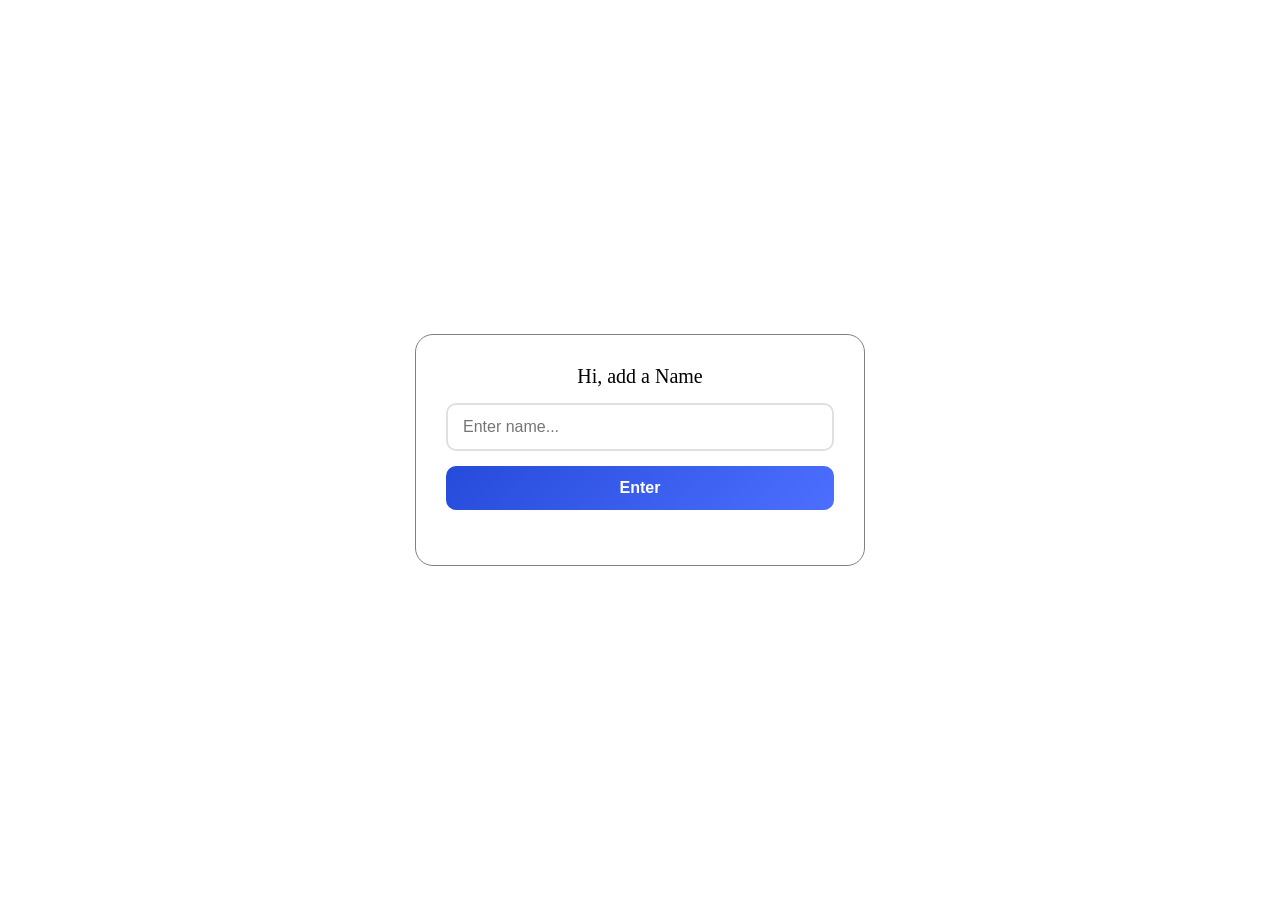
<file: js - TraversyMedia/practiceProject/index.html>
<!DOCTYPE html>
<html lang="en">
<head>
    <meta charset="UTF-8">
    <meta name="viewport" content="width=device-width, initial-scale=1.0">
    <title>Practice</title>

    <style>
        * {
            margin: 0;
            padding: 0;
            box-sizing: border-box;
        }

        body {
            min-height: 100vh;
            display: flex;
            justify-content: center;
            align-items: center;
        }

        form {
            width: 90%;
            max-width: 450px;
            padding: 30px;
            background: #ffffff;
            border-radius: 18px;
            border: 1px solid gray;

            display: flex;
            flex-direction: column;
            align-items: center;
            gap: 15px;
        }

       
        input {
            width: 100%;
            padding: 13px 15px;
            border: 2px solid #e0e0e0;
            border-radius: 10px;
            outline: none;
            font-size: 16px;
            transition: 0.3s;
        }

        input:focus {
            border-color: #4c6fff;
            box-shadow: 0 0 0 3px rgba(76, 111, 255, 0.15);
        }

        button {
            width: 100%;
            padding: 13px;
            border: none;
            border-radius: 10px;
            background: linear-gradient(135deg, #264ad9, #4c6fff);
            color: white;
            font-size: 16px;
            font-weight: 700;
            cursor: pointer;
          
        }

        #items {
            width: 100%;
            margin-top: 10px;
            display: flex;
            flex-direction: column;
            gap: 10px;
        }

        .item  {
            width: 100%;
            padding: 12px 15px;
            background: #f5f7ff;
            border-left: 4px solid #4c6fff;
            border-radius: 8px;
            color: #333;
        }
        #top{
            font: bold;
            font-size: 20px;

        }
        .error{
            background-color: red;
            color: white;
            font: bold;
            font-size: 20px;
        }
    </style>
</head>

<body>

    <form id="form">
        <div id="top">Hi, add a Name</div>
        <input id="input" type="text" placeholder="Enter name...">
        <button type="submit">Enter</button>

        <div id="items"></div>
    </form>
<script src="script.js"></script>
</body>
</html>
</file>
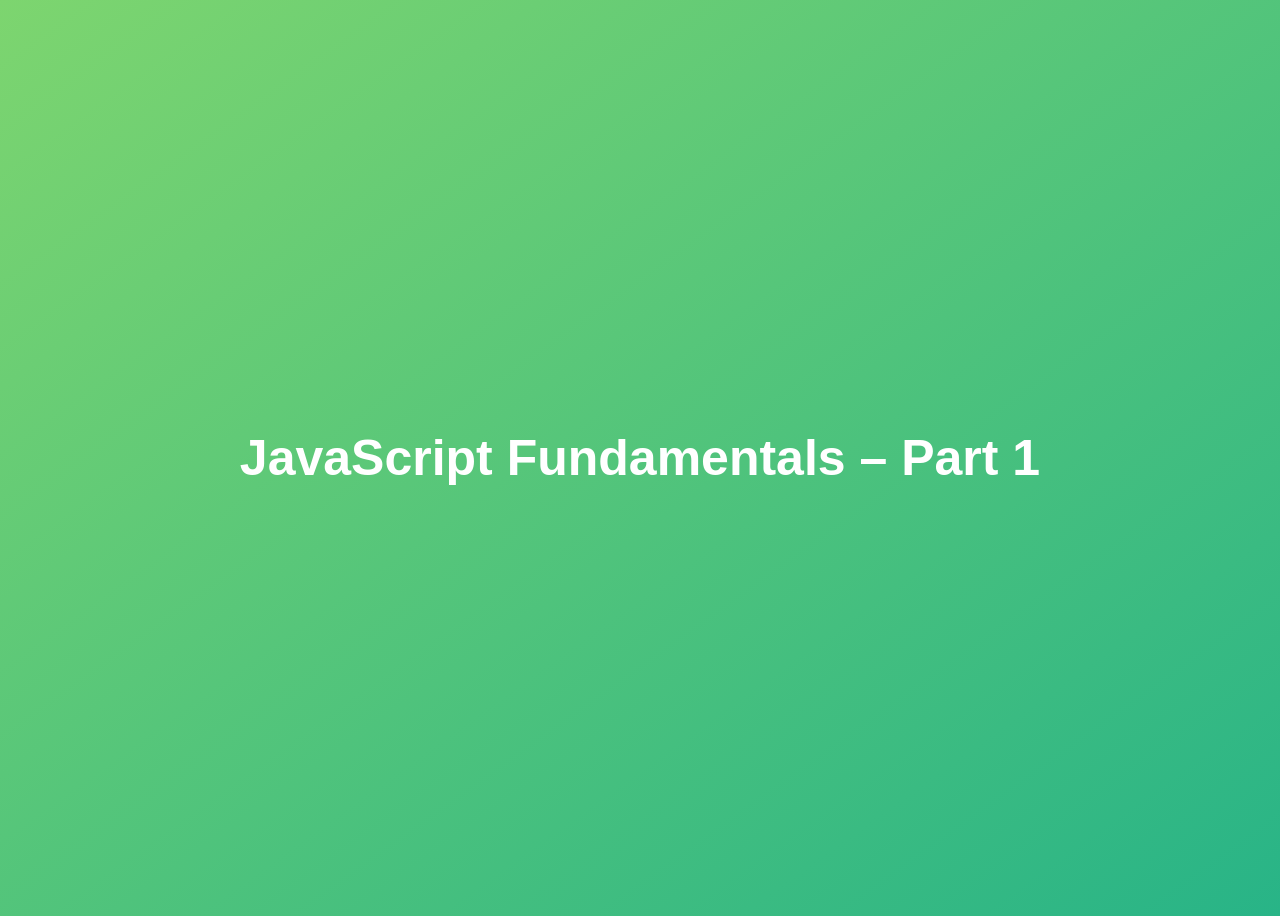
<file: Udemy - JS course/01-Fundamentals-Part-01/index.html>
<!doctype html>
<html lang="en">
  <head>
    <meta charset="UTF-8" />
    <meta name="viewport" content="width=device-width, initial-scale=1.0" />
    <meta http-equiv="X-UA-Compatible" content="ie=edge" />
    <title>JavaScript Fundamentals – Part 1</title>
    <style>
      body {
        height: 100vh;
        display: flex;
        align-items: center;
        background: linear-gradient(to top left, #28b487, #7dd56f);
      }
      h1 {
        font-family: sans-serif;
        font-size: 50px;
        line-height: 1.3;
        width: 100%;
        padding: 30px;
        text-align: center;
        color: white;
      }
    </style>
  </head>
  <body>
    <h1>JavaScript Fundamentals – Part 1</h1>
    <script src="script.js">
      // this is a inline script
      // let js = "Amazing";
      // if (js === "Amazing") alert("Javascript is amazing");
      // console.log('this will be logged onto the console tab of the browser')
    </script>
  </body>
</html>
</file>
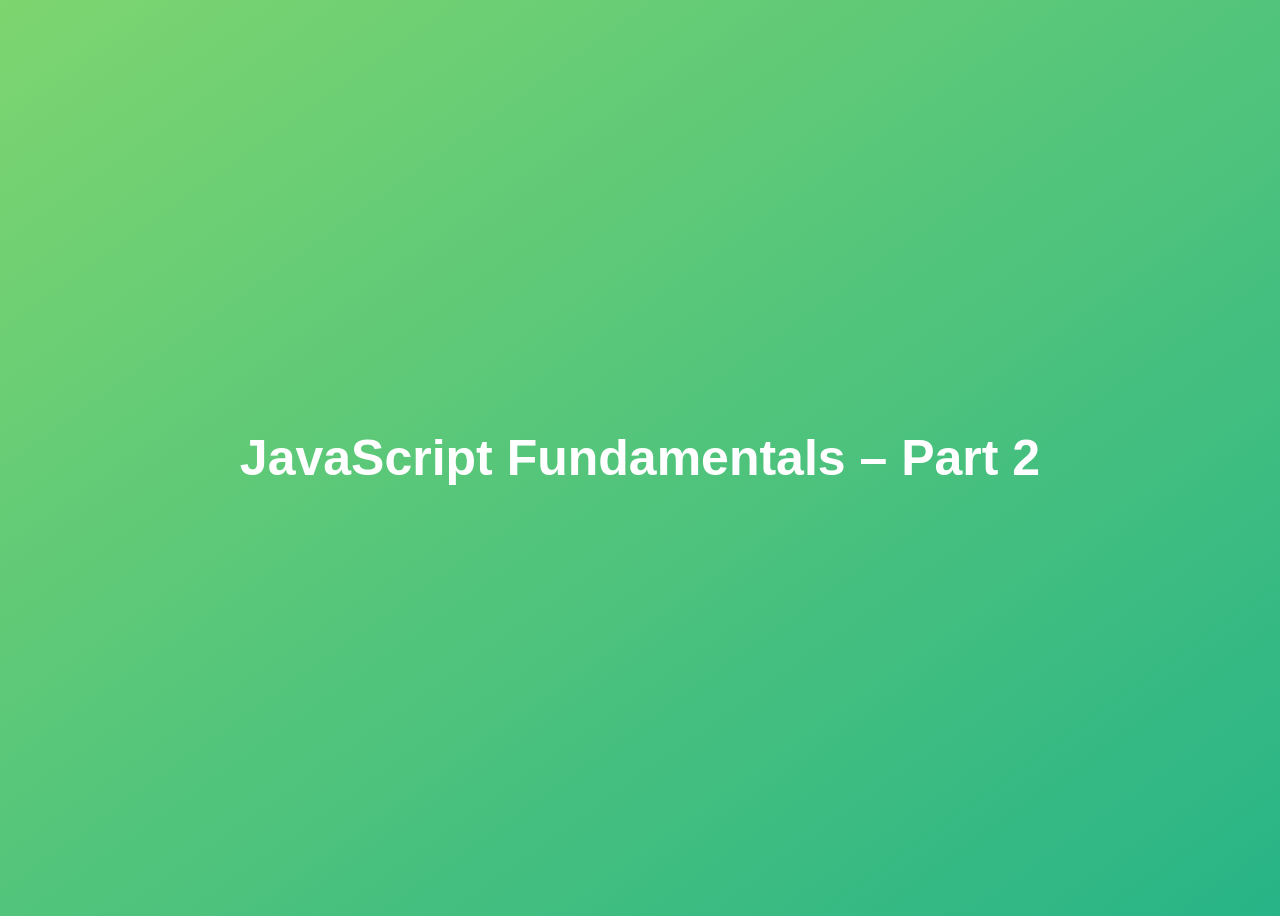
<file: Udemy - JS course/02-Fundamentals-Part-02/index.html>
<!DOCTYPE html>
<html lang="en">
  <head>
    <meta charset="UTF-8" />
    <meta name="viewport" content="width=device-width, initial-scale=1.0" />
    <meta http-equiv="X-UA-Compatible" content="ie=edge" />
    <title>JavaScript Fundamentals – Part 2</title>
    <style>
      body {
        height: 100vh;
        display: flex;
        align-items: center;
        background: linear-gradient(to top left, #28b487, #7dd56f);
      }
      h1 {
        font-family: sans-serif;
        font-size: 50px;
        line-height: 1.3;
        width: 100%;
        padding: 30px;
        text-align: center;
        color: white;
      }
    </style>
  </head>
  <body>
    <h1>JavaScript Fundamentals – Part 2</h1>
    <script src="script.js"></script>
  </body>
</html>
</file>
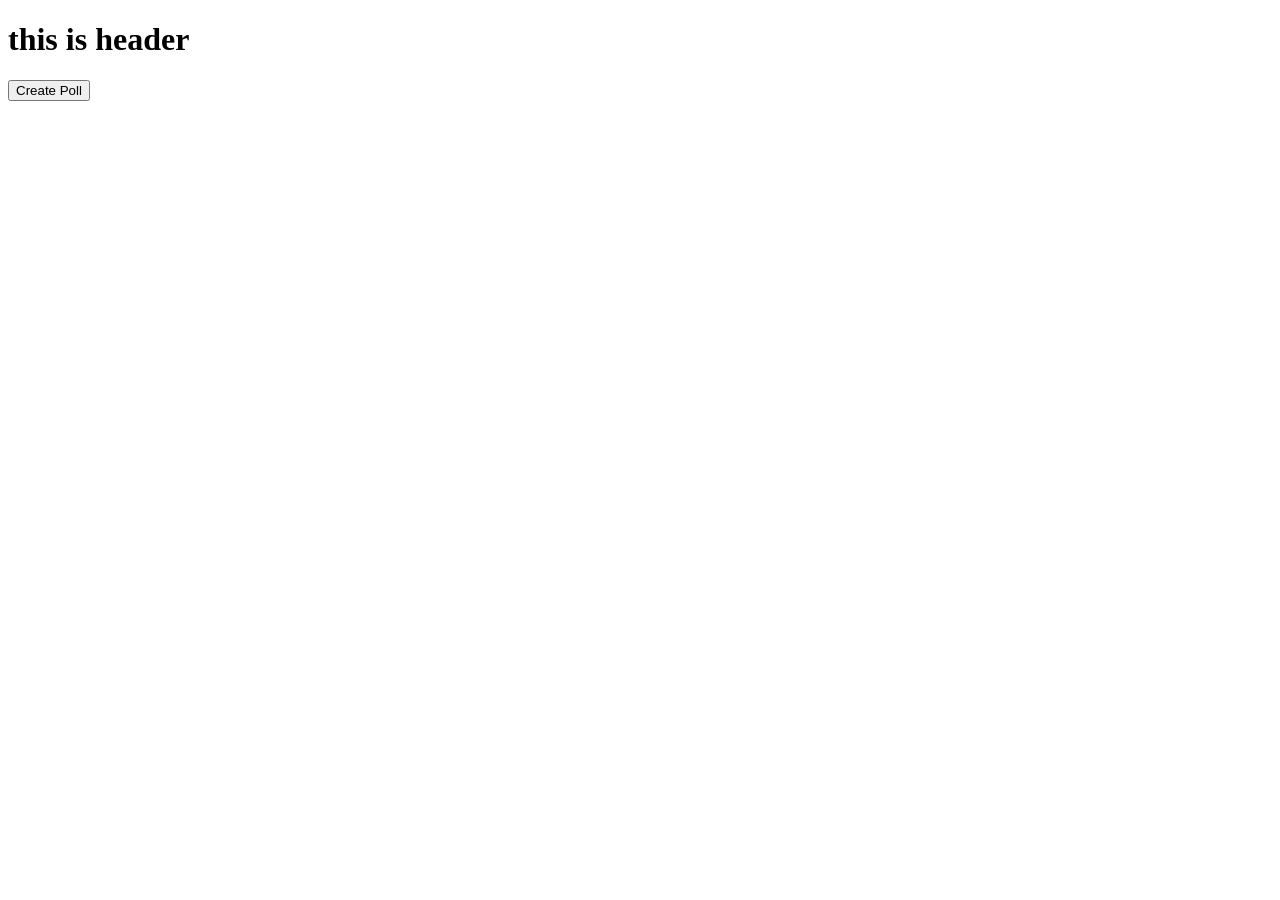
<file: Udemy - JS course/10- more about functions/index.html>
<!doctype html>
<html lang="en">
  <head>
    <meta charset="UTF-8" />
    <meta name="viewport" content="width=device-width, initial-scale=1.0" />
    <title>Document</title>
  </head>
  <body>
<h1>this is header</h1>
    <button class="poll">Create Poll</button>
    <script src="script.js"></script>
  </body>
</html>
</file>
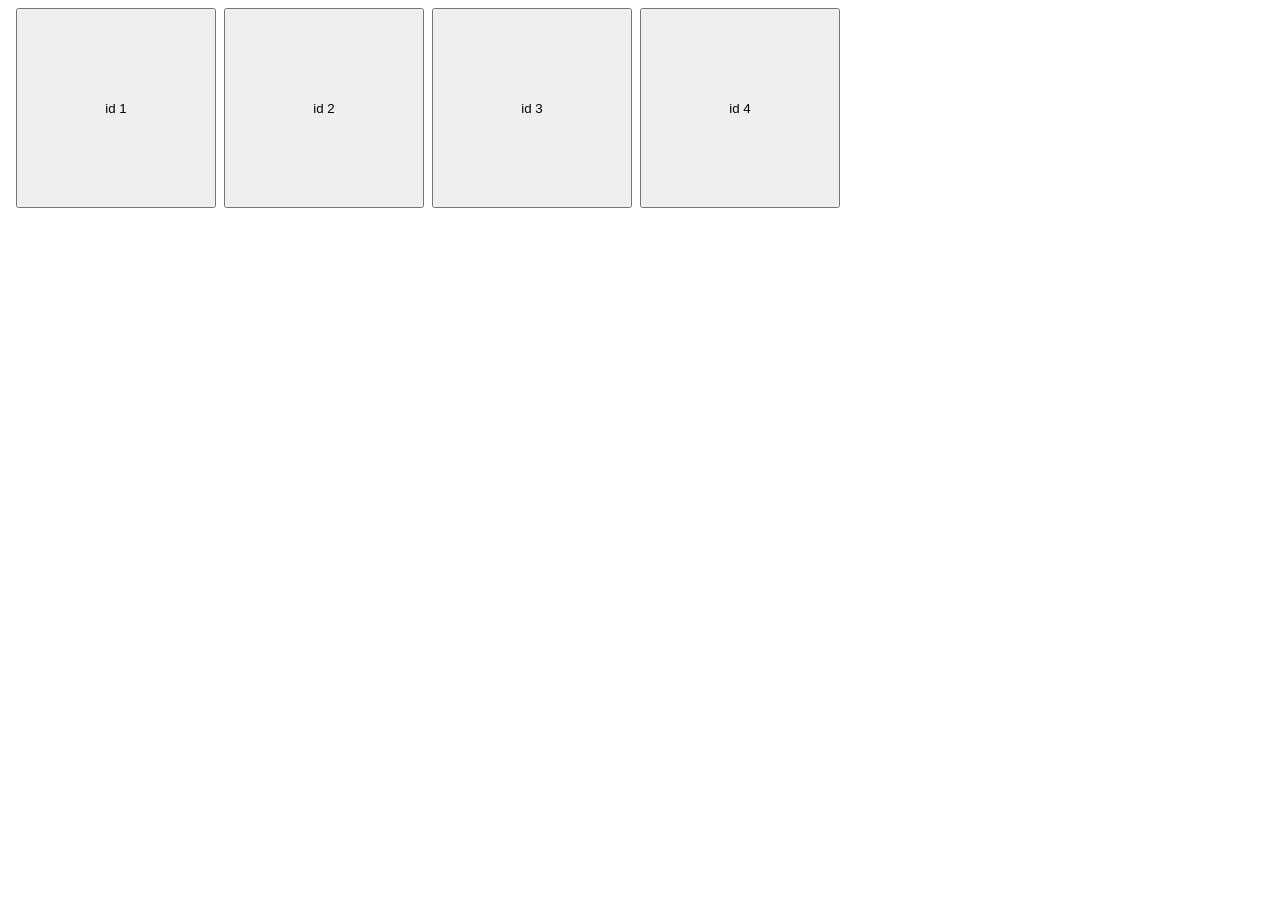
<file: Udemy - JS course/13 - DOM/index.html>
<!doctype html>
<html lang="en">
  <head>
    <meta charset="UTF-8" />
    <meta name="viewport" content="width=device-width, initial-scale=1.0" />
    <title>Document</title>
    <style>
      #body {
        width: 840px;
        display: flex;
        height: 240px;
        justify-content: space-evenly;
      }
      button {
        height: 200px;
        width: 200px;
      }
    </style>
  </head>
  <body>
    <div id="body">
      <button>id 1</button>
      <button>id 2</button>
      <button>id 3</button>
      <button>id 4</button>
    </div>
    <script src="script.js"></script>
  </body>
</html>
</file>
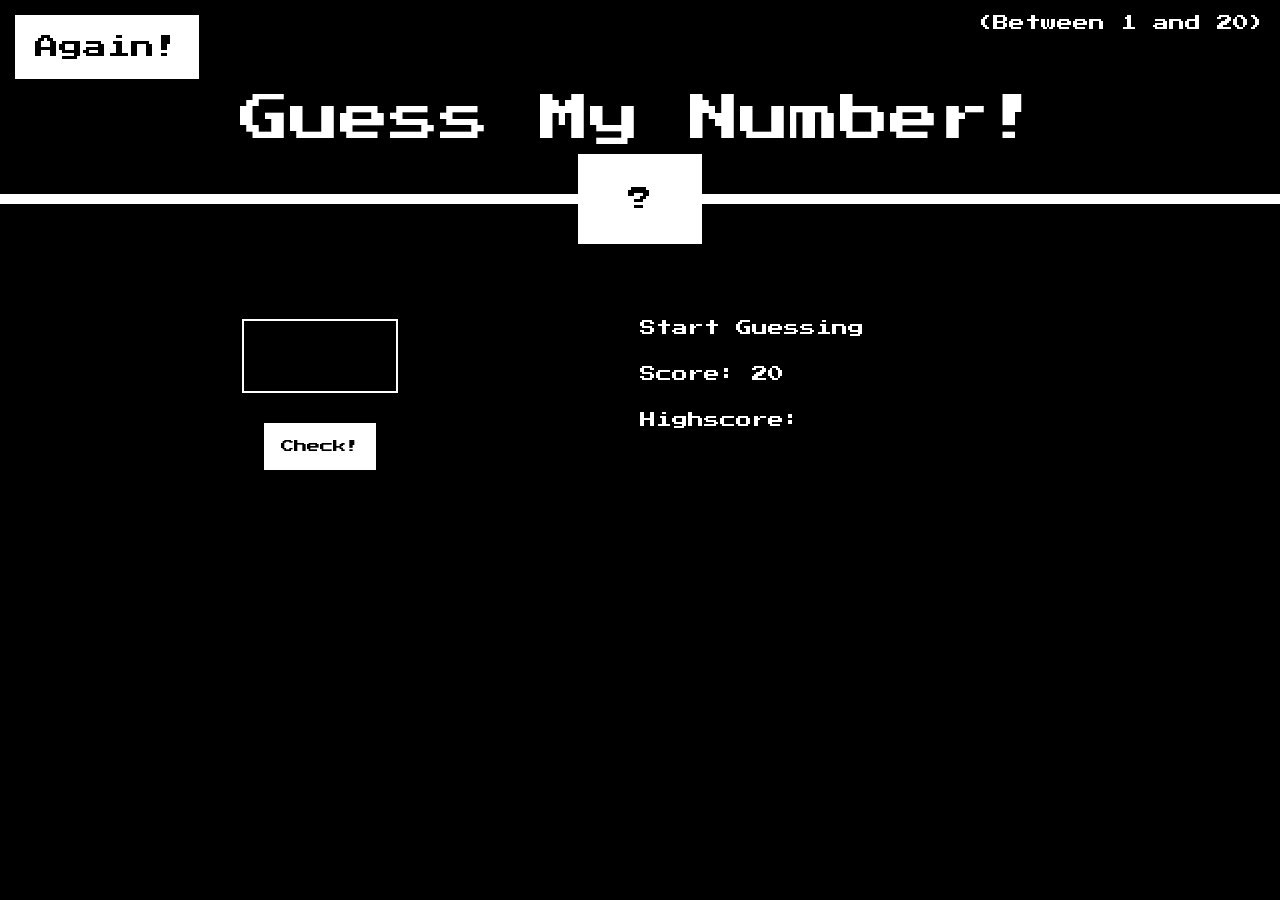
<file: Udemy - JS course/07- javascript in browser/Project - Guess my Number/index.html>
<!doctype html>
<html lang="en">
  <head>
    <meta charset="UTF-8" />
    <meta name="viewport" content="width=device-width, initial-scale=1.0" />
    <title>Guess the number</title>
    <link rel="stylesheet" href="style.css" />
  </head>
  <body>
    <header>
      <button id="reset">Again!</button>
      <span>(Between 1 and 20)</span>
    </header>
    <div>
      <p id="mainHeading">Guess My Number!</p>
      <div id="actualNumberContainer">
        <p id="whiteLine"></p>
        <div id="actualNumberDisplay">? </div>
      </div>

      <div id="controls">
        <div class="halfControls">
          <input id="input" type="number" min="1" max="20" />
          <button id="check">Check!</button>
        </div>

        <div class="halfControls">
          <p id="guessCheckRes">Start Guessing</p>
          <p>Score: <span id="score"></span></p>
          <p>Highscore: <span id="highscore"></span></p>
        </div>
      </div>
    </div>
    <script src="script.js"></script>
  </body>
</html>
</file>
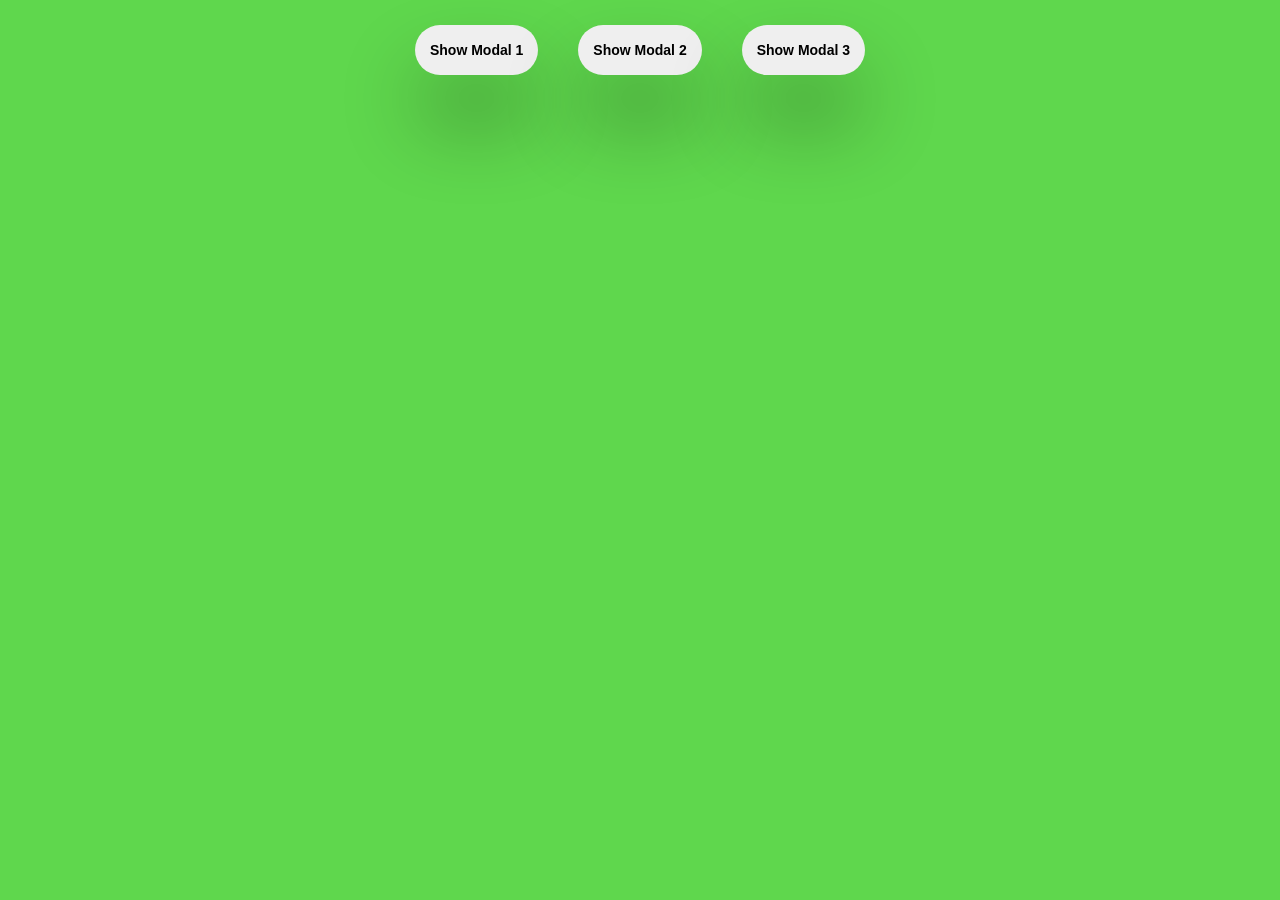
<file: Udemy - JS course/07- javascript in browser/Project - Modal Window/index.html>
<!DOCTYPE html>
<html lang="en">
<head>
    <meta charset="UTF-8">
    <meta name="viewport" content="width=device-width, initial-scale=1.0">
    <title>Modal Window</title>
    <link rel="stylesheet" href="style.css">
</head>
<body>
    <div class="showButtonsContainer">
        <button class="ShowBtn">Show Modal 1</button>
        <button class="ShowBtn">Show Modal 2</button>
        <button class="ShowBtn">Show Modal 3</button>
    </div>
    <div class="modal hidden">
        <div class="close">&times;</div>
        <div class="content">
            <p>Heading</p>
            <p>Lorem ipsum dolor, sit amet consectetur adipisicing elit. Tenetur, nam cum enim molestias, facilis nihil iusto maiores ut repellat ad cupiditate. Ea nemo nobis quis ratione expedita autem, excepturi ullam.
            Ipsa, dolore, ducimus autem quod tempore architecto beatae, praesentium nulla earum obcaecati iste quo dolor ipsum enim error officia magnam accusantium doloremque modi ipsam aliquid porro iure sit omnis! Eius?
            Suscipit nam voluptate assumenda ipsum odit omnis qui, nesciunt rerum perspiciatis, soluta temporibus harum repellendus natus at voluptatum iure quae quibusdam quidem? Numquam velit dolor ducimus sit aliquid at quia!
            Assumenda dolor, minus optio reiciendis animi fugiat quo cum suscipit aut vitae sint exercitationem, enim sed sunt ea labore officia omnis explicabo. Labore eos quis, illum ipsa animi qui quos?</p>
        </div>

    </div>
    <div class="overlay hidden"></div>
    <script src="script.js"></script>
</body>
</html>
</file>
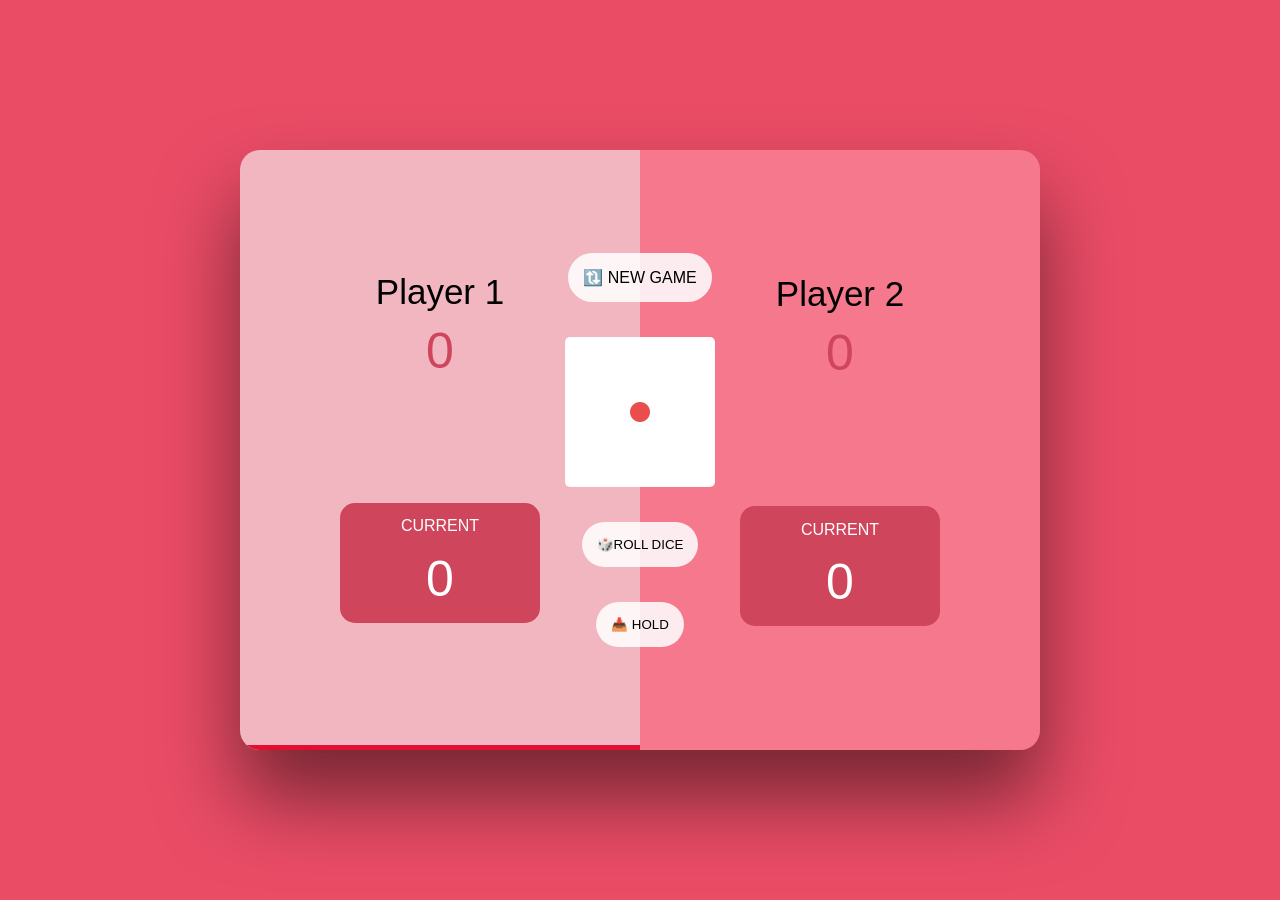
<file: Udemy - JS course/07- javascript in browser/Project - Pig Game/index.html>
<!doctype html>
<html lang="en">
  <head>
    <meta charset="UTF-8" />
    <meta name="viewport" content="width=device-width, initial-scale=1.0" />
    <title>Pig Game</title>
    <link rel="stylesheet" href="style.css" />
  </head>
  <body>
    <div id="gameContiainer">
      <div id="controls">
        <div id="newGame">🔃 NEW GAME</div>
        <div id="dice"><img src="assets/dice-1.png" alt="" /></div>
        <button id="rollDiceBtn">🎲ROLL DICE</button>
        <button id="hold">📥 HOLD</button>
      </div>
      <div id="player1" class="player active">
        <div class="playerIntro">
          <p>Player 1</p>
          <div id="player1Score" class="score">0</div>
        </div>
        <div class="currentScoreDisplayContiner">
          <div class="current">CURRENT</div>
          <div id="player1Roll" class="score">0</div>
        </div>
      </div>

      <div id="player2" class="player">
        <div class="playerIntro">
          <p>Player 2</p>
          <div id="player2Score" class="score">0</div>
        </div>
        <div class="currentScoreDisplayContiner">
          <div class="current">CURRENT</div>
          <div id="player2Roll" class="score">0</div>
        </div>
      </div>
    </div>
    <script src="script.js"></script>
  </body>
</html>
</file>
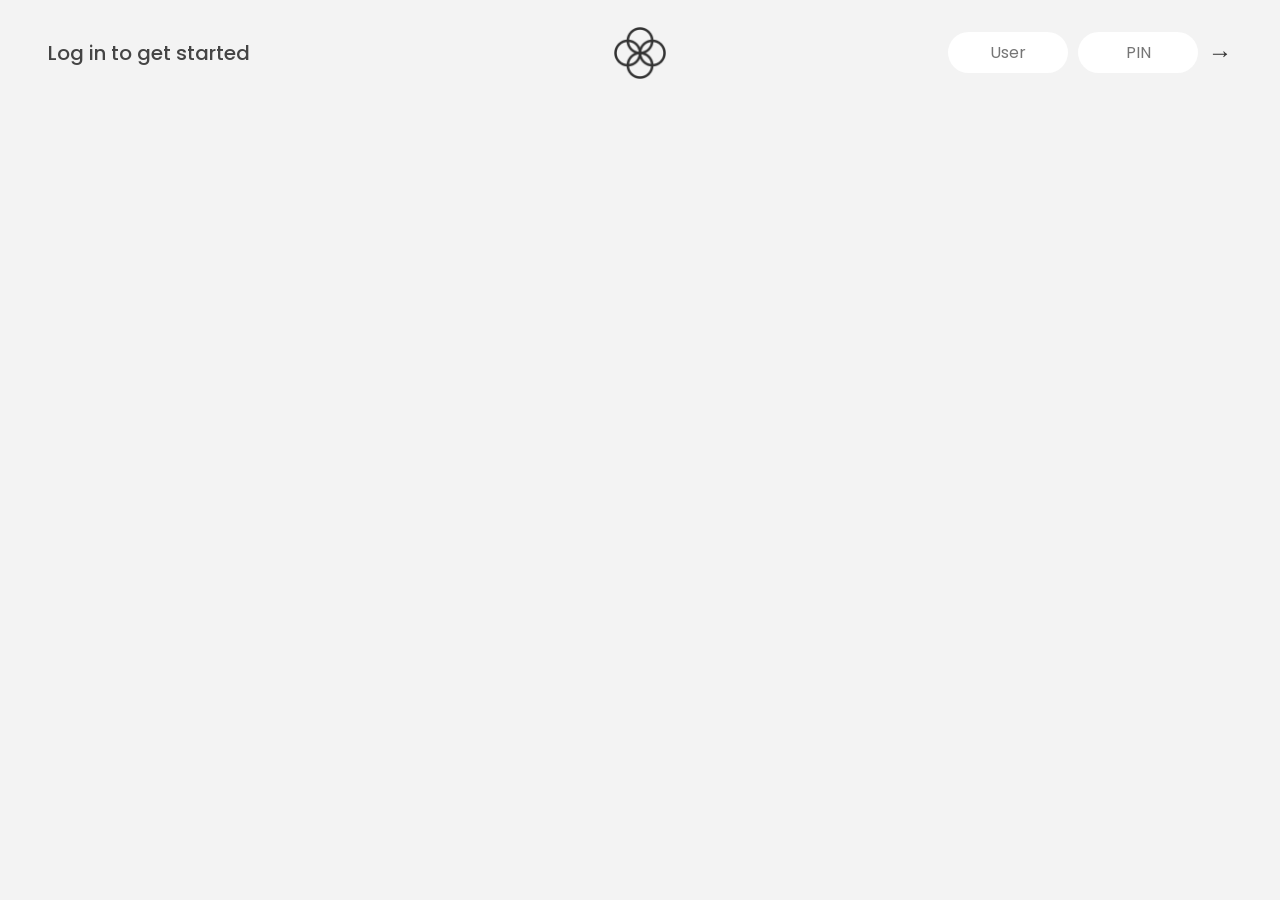
<file: Udemy - JS course/11- arrays/Project - Bankist App/index.html>
<!doctype html>
<html lang="en">
  <head>
    <meta charset="UTF-8" />
    <meta name="viewport" content="width=device-width, initial-scale=1.0" />
    <title>Bankist</title>
    <link rel="stylesheet" href="style.css" />
    <link rel="shortcut icon" type="image/png" href="assets/icon.png" />
  </head>
  <body>
    <header>
      <div id="welcome">Log in to get started</div>
      <img src="assets/logo.png" alt="app logo" class="logo" />
      <div class="signIn">
        <input type="text" placeholder="User" id="user" />
        <input type="password" placeholder="PIN" id="PIN" />
        <button id="signin_btn">&rarr;</button>
      </div>
    </header>

    <main id="content_container" class="hidden">
      <div class="currentBalContainer">
        <div class="currentBalAndDate">
          <p class="balance-label">Current balance</p>
          <p class="balance-date">
            As of <span id="asOfDateLabel" class="date"></span>
          </p>
        </div>
        <div id="userBalance">€</div>
      </div>

      <div id="transactionsContainer">
        <div id="transactions">
          <div class="movements__row inTransRec">
            <div class="movements__type movements__type--deposit">
              7 deposit
            </div>
            <div class="movements__date">08/03/2020</div>
            <div class="movements__value">79,97 €</div>
          </div>

          <!-- OUTGOING TRANSACTION (Withdrawal) -->
          <div class="movements__row outTransRec">
            <div class="movements__type movements__type--withdrawal">
              6 withdrawal
            </div>
            <div class="movements__date">23/12/2019</div>
            <div class="movements__value">-133,90 €</div>
          </div>
        </div>

        <div class="transactionDetails">
          <p class="summary">
            IN <span id="inTrans" class="summary-val in">27 035,20 €</span> OUT
            <span id="outTrans" class="summary-val out">1082,61 €</span>
            INTEREST
            <span id="intrest" class="summary-val interest">323,46 €</span>
            <button class="btn-sort">&downarrow; SORT</button>
          </p>
        </div>
      </div>

      <div class="transControlsContainer">
        <div class="operation transmoney">
          <h2>Transfer money</h2>
          <form class="form">
            <div class="input-group">
              <input type="text" id="transToInput" />
              <label>Transfer to</label>
            </div>
            <div class="input-group">
              <input type="number" id="transToAmount" />
              <label>Amount</label>
            </div>
            <button id="transToBtn" class="form-btn">&rarr;</button>
          </form>
        </div>

        <div class="operation requestAmount">
          <h2>Request loan</h2>
          <form class="form">
            <div class="input-group">
              <input type="number" id="reqLoan" />
              <label>Amount</label>
            </div>
            <button id="reqLoanBtn" class="form-btn">&rarr;</button>
          </form>
        </div>

        <div class="operation closeAccountCont">
          <h2>Close account</h2>
          <form class="form">
            <div class="input-group">
              <input type="text" id="closeUserInput" />
              <label>Confirm user</label>
            </div>
            <div class="input-group">
              <input type="password" id="closePinInput" />
              <label>Confirm PIN</label>
            </div>
            <button id="closeUserBtn" class="form-btn">&rarr;</button>
          </form>
        </div>
        <p class="logout-timer">
          You will be logged out in <span id="timer"></span>
        </p>
      </div>
    </main>

    <script src="script.js"></script>
  </body>
</html>
</file>
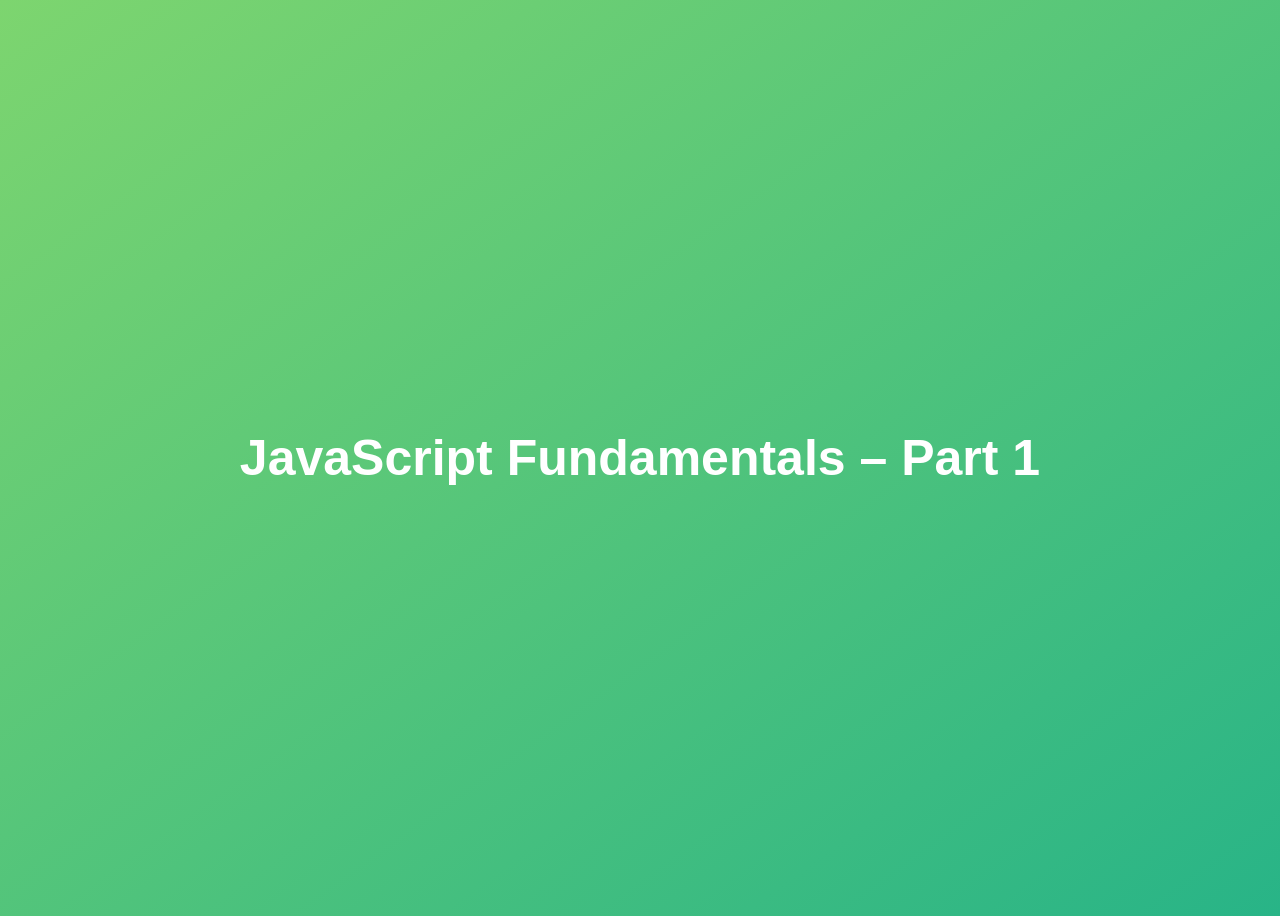
<file: Udemy - JS course/complete-javascript-course-master/01-Fundamentals-Part-1/final/index.html>
<!DOCTYPE html>
<html lang="en">
  <head>
    <meta charset="UTF-8" />
    <meta name="viewport" content="width=device-width, initial-scale=1.0" />
    <meta http-equiv="X-UA-Compatible" content="ie=edge" />
    <title>JavaScript Fundamentals – Part 1</title>
    <style>
      body {
        height: 100vh;
        display: flex;
        align-items: center;
        background: linear-gradient(to top left, #28b487, #7dd56f);
      }
      h1 {
        font-family: sans-serif;
        font-size: 50px;
        line-height: 1.3;
        width: 100%;
        padding: 30px;
        text-align: center;
        color: white;
      }
    </style>
  </head>
  <body>
    <h1>JavaScript Fundamentals – Part 1</h1>

    <script src="script.js"></script>
  </body>
</html>
</file>
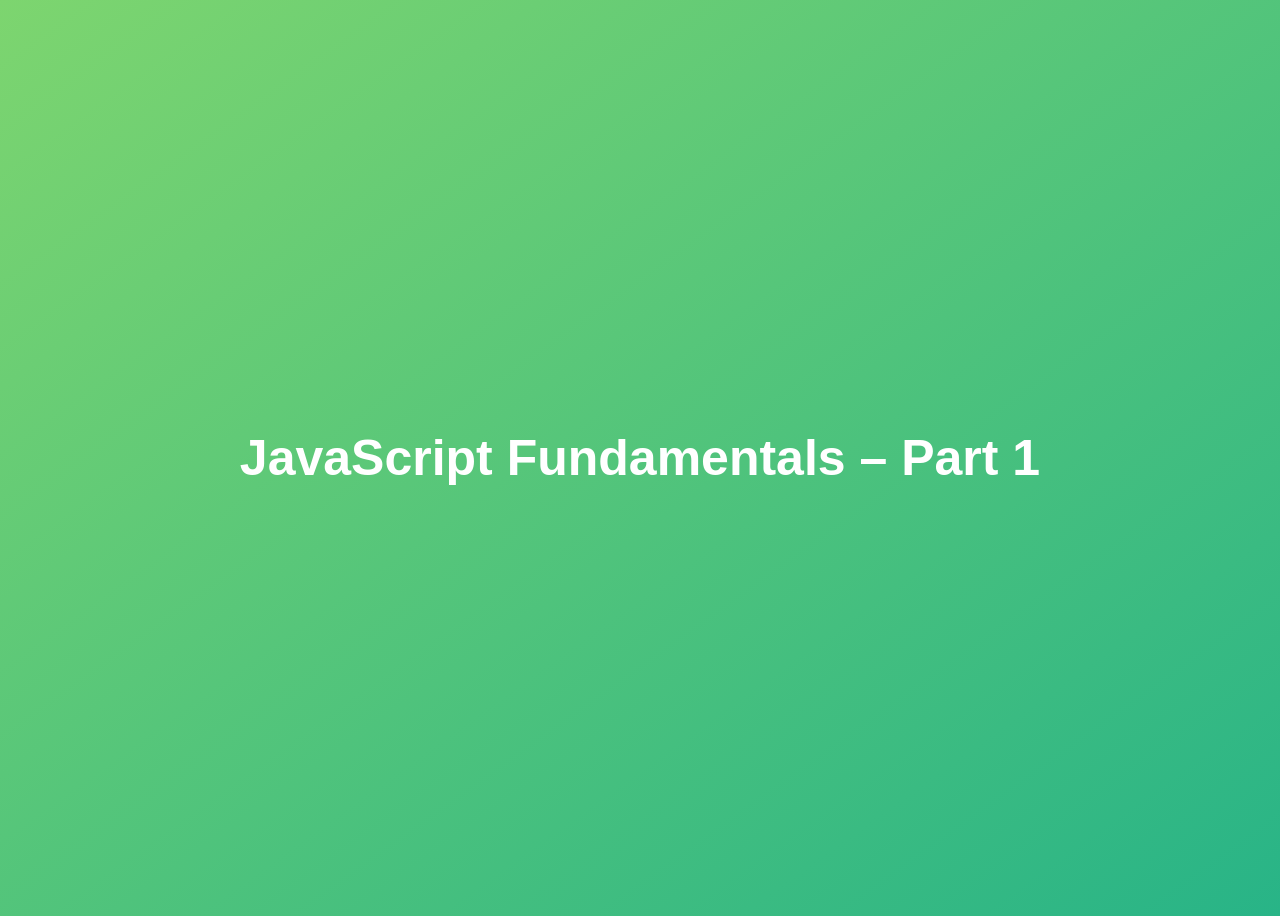
<file: Udemy - JS course/complete-javascript-course-master/01-Fundamentals-Part-1/starter/index.html>
<!DOCTYPE html>
<html lang="en">
  <head>
    <meta charset="UTF-8" />
    <meta name="viewport" content="width=device-width, initial-scale=1.0" />
    <meta http-equiv="X-UA-Compatible" content="ie=edge" />
    <title>JavaScript Fundamentals – Part 1</title>
    <style>
      body {
        height: 100vh;
        display: flex;
        align-items: center;
        background: linear-gradient(to top left, #28b487, #7dd56f);
      }
      h1 {
        font-family: sans-serif;
        font-size: 50px;
        line-height: 1.3;
        width: 100%;
        padding: 30px;
        text-align: center;
        color: white;
      }
    </style>
  </head>
  <body>
    <h1>JavaScript Fundamentals – Part 1</h1>
  </body>
</html>
</file>
<file: Udemy - JS course/07- javascript in browser/Project - Guess my Number/style.css>
@import url("https://fonts.googleapis.com/css?family=Press+Start+2P&display=swap");
* {
  padding: 0;
  margin: 0;
  box-sizing: border-box;
  overflow: hidden;
  color: white;
}

body {
  font-family: "Press Start 2P", cursive;
  height: 100vh;
  width: 100vw;
  background-color: black;
}

header {
  display: flex;
  justify-content: space-between;
  padding: 15px;
}
#reset {
  border: none;
  background: white;
  color: black;
  font-family: "Press Start 2P", cursive;
  font-size: 24px;
  padding: 20px;

  cursor: pointer;
}
#mainHeading {
  text-align: center;
  font-size: 50px;
}

#actualNumberContainer {
  padding-top: 10px;
  width: 100%;
  height: 100px;
  position: relative;
  display: flex;
  justify-content: center;
}
#whiteLine {
  position: absolute;
  top: 50%;
  height: 10px;
  left: 0px;
  background-color: white;
  width: 100%;
}
#actualNumberDisplay {
  height: 100%;
  padding-left: 50px;
  padding-right: 50px;
  background-color: white;
  color: black;
  font-size: 24px;
  align-content: center;
  z-index: 10;
}
#controls {
  display: flex;
  width: 100%;
  justify-content: space-evenly;
}

.halfControls {
  display: flex;
  flex-direction: column;
  justify-content: center;
  gap: 30px;
  align-items: center;
  height: 300px;
  width: 50%;
}
.halfControls > input {
  font-family: "Press Start 2P", cursive;
  font-size: 40px;
  padding-top: 15px;
  padding-left: 15px;
  padding-bottom: 15px;
  padding-right: 10px;
  outline: none;
  border: 2px solid white;
  color: white;
  background-color: black;
  
}
.halfControls > button {
  font-family: "Press Start 2P", cursive;
  font-size: 24;
  padding: 15px;
  outline: none;
  border: 2px solid white;
  color: black;
  background-color: white;
  cursor: pointer;
}
#score,#highscore{
width: 100%;
text-align: left;
}
.halfControls:last-child{
    align-items: flex-start;
    height: 260px;
}
</file>
<file: Udemy - JS course/07- javascript in browser/Project - Modal Window/style.css>
* {
  padding: 0;
  margin: 0;
  box-sizing: border-box;
}
body {
  font-family: sans-serif;
  color: #333;
  line-height: 1.5;
  height: 100vh;
  position: relative;
  background: #5fd74d;
  display: flex;
  flex-direction: column;
}
.hidden {
  display: none;
}

.showButtonsContainer {
  width: 100%;
  height: 100px;
  display: flex;
  justify-content: center;
  gap: 40px;
  padding: auto;
  align-items: center;
}
.ShowBtn {
  font-size: 14px;
  font-weight: bold;
  height: 50px;
  padding-left: 15px;
  padding-right: 15px;
  border-radius: 10rem;
  border: none;
  cursor: pointer;
  outline: none;
  box-shadow: 0 3rem 5rem rgba(0, 0, 0, 0.3);
}
.modal {
  background-color: white;
  position: absolute;
  width: 500px;
  align-self: center;
  top: 200px;
  padding: 20px;
  border-radius: 20px;
  box-shadow: 0 3rem 5rem rgba(0, 0, 0, 0.3);
  z-index: 10;
}
.overlay {
  position: absolute;
  height: 100vh;
  width: 100vw;
  top: 0px;
  left: 0px;
  background-color: rgba(0, 0, 0, 0.6);
  backdrop-filter: blur(3px);
  z-index: 5;
}

.content>p:first-child{
    font-size: 25px;
    font-weight: bold;
}
.close{
    position: absolute;
    right: 30px;
    cursor: pointer;
    font-size: 20px;
    font-weight: bold;
}
</file>
<file: Udemy - JS course/07- javascript in browser/Project - Pig Game/style.css>
* {
  padding: 0px;
  margin: 0px;
  box-sizing: border-box;
  overflow: hidden;
  font-family: Arial, Helvetica, sans-serif;
}
body {
  width: 100vw;
  height: 100vh;
  display: flex;
  align-items: center;
  justify-content: center;
  background-color: rgb(234, 76, 102);
}

#gameContiainer {
  position: relative;
  width: 800px;
  height: 600px;
  display: flex;
  border-radius: 20px;
  justify-content: center;
  box-shadow: 0 3rem 5rem rgba(0, 0, 0, 0.5);
}
#controls {
  position: absolute;
  top: 0px;
  height: 100%;
  display: flex;
  flex-direction: column;
  justify-content: center;
  gap: 35px;
  align-items: center;
}
#dice {
  width: 150px;
  height: 150px;
  border-radius: 5px;
}
#dice > img {
  width: 100%;
}
.player {
  width: 50%;
  display: flex;
  flex-direction: column;
  justify-content: space-evenly;
  align-items: center;
  background-color: rgb(245, 120, 141);
}
.active {
  background-color: rgb(241, 182, 192);
  border-bottom: 5px solid rgb(226, 15, 50) ;
}

#newGame,
#rollDiceBtn,
#hold {
  background-color: rgba(255, 255, 255, 0.859);
  padding: 15px;
  border-radius: 10rem;

  outline: none;
  border: none;
  transition:
    transform 0.12s ease,
    background-color 0.12s ease;
}

#newGame:active,
#rollDiceBtn:active,
#hold:active {
  transform: scale(0.94);
  background-color: rgba(255, 255, 255, 0.7);
}

.playerIntro {
  display: flex;
  flex-direction: column;
  justify-content: center;
  align-items: center;
  gap: 10px;
  font-size: 35px;
}

.score {
  font-size: 50px;
  color: rgb(206, 69, 92);
}
.currentScoreDisplayContiner {
  background-color: rgb(206, 69, 92);
  height: 120px;
  display: flex;
  flex-direction: column;
  justify-content: space-evenly;
  color: white;
  width: 200px;
  align-items: center;
  border-radius: 15px;
}

.currentScoreDisplayContiner > .score {
  color: white;
}

.win{
  background-color:  rgb(29, 201, 29);
}
</file>
<file: Udemy - JS course/11- arrays/Project - Bankist App/style.css>
@import url("https://fonts.googleapis.com/css2?family=Poppins:wght@400;500;600&display=swap");

* {
  padding: 0;
  margin: 0;
  box-sizing: border-box;
}

body {
  font-family: "Poppins", sans-serif;
  background-color: #f3f3f3;
  color: #444;
}

header {
  position: relative;
  width: 100%;
  padding: 2rem 3rem;
  display: flex;
  justify-content: space-between;
  align-items: center;
}

#welcome {
  font-size: 1.25rem;
  font-weight: 500;
}

.logo {
  height: 3.25rem;
  position: absolute;
  left: 50%;
  transform: translateX(-50%);
}

.signIn {
  display: flex;
  align-items: center;
  gap: 10px;
}

.signIn > input {
  width: 120px;
  border: none;
  background-color: #fff;
  font-family: inherit;
  font-size: 1rem;
  text-align: center;
  padding: 0.5rem 1rem;
  border-radius: 10rem;
  transition: all 0.3s;
}

.signIn > input:focus {
  outline: none;
  box-shadow: 0 0 0 2px rgba(180, 180, 180, 0.3);
}

.signIn > button {
  border: none;
  background: none;
  font-size: 1.5rem;
  cursor: pointer;
  color: #333;
  transition: all 0.3s;
}

.signIn > button:hover,
.signIn > button:focus {
  color: #777;
  outline: none;
}

.hidden {
  opacity: 0;
  visibility: hidden;
}

#content_container {
  max-width: 65%;
  align-self: center;
  margin: 10px auto;
  display: flex;
  flex-wrap: wrap;
  gap: 20px;
  transition: all 1s;
}

.currentBalContainer {
  flex: 0 0 100%;
  display: flex;
  justify-content: space-between;
  align-items: flex-end;
}

.balance-label {
  font-size: 20px;
  font-weight: 500;
}

.balance-date {
  font-size: 0.9rem;
  color: #888;
}

#userBalance {
  font-size: 40px;
  font-weight: 400;
}

#transactionsContainer {
  flex: 4;
  background-color: transparent;
  border-radius: 1rem;
  overflow: hidden;
}

#transactions {
  height: 500px;
  overflow-y: scroll;
  background-color: #fff;
  border-radius: 1rem;
}

.transactionDetails {
  padding: 1rem 0;
  background-color: transparent;
  border-top: none;
  display: flex;
  justify-content: space-between;
  align-items: baseline;
}

.summary {
  font-size: 0.9rem;
  text-transform: uppercase;
  font-weight: 500;
}

.summary-val {
  font-size: 1.25rem;
  margin-right: 1.5rem;
  margin-left: 0.2rem;
}

.summary-val.in,
.summary-val.interest {
  color: #66c873;
}

.summary-val.out {
  color: #f5465d;
}

.btn-sort {
  border: none;
  background: none;
  font-family: inherit;
  font-size: 1rem;
  cursor: pointer;
  font-weight: 600;
}

.logout-timer {
  font-size: 0.9rem;
  text-align: right;
}

.timer {
  font-weight: 600;
}

.transControlsContainer {
  flex: 3;
  display: flex;
  flex-direction: column;
  gap: 1.5rem;
}

.operation {
  border-radius: 1rem;
  padding: 15px 40px;
  color: #333;
}

.transmoney {
  background-image: linear-gradient(to top left, #ffb003, #ffcb03);
}

.requestAmount {
  background-image: linear-gradient(to top left, #39b385, #9be15d);
}

.closeAccountCont {
  background-image: linear-gradient(to top left, #e52a5a, #ff585f);
}

.operation h2 {
  font-size: 1.1rem;
  font-weight: 600;
  margin-bottom: 1.5rem;
}

.form {
  display: grid;
  grid-template-columns: 2.5fr 2.5fr 1fr;
  grid-template-rows: auto auto;
  gap: 0.5rem 1rem;
}

.requestAmount .form {
  grid-template-columns: 2.5fr 1fr 2.5fr;
}

.input-group {
  display: flex;
  flex-direction: column;
  align-items: center;
}

.input-group input {
  width: 100%;
  border: none;
  background-color: rgba(255, 255, 255, 0.4);
  font-family: inherit;
  font-size: 1.1rem;
  text-align: center;
  color: #333;
  padding: 0.3rem 1rem;
  border-radius: 0.5rem;
  transition: all 0.3s;
}

.input-group input:focus {
  outline: none;
  background-color: rgba(255, 255, 255, 0.6);
}

.input-group label {
  font-size: 0.8rem;
  text-align: center;
  margin-top: 0.2rem;
}

.form-btn {
  border: none;
  border-radius: 0.5rem;
  font-size: 1.2rem;
  background-color: #fff;
  cursor: pointer;
  transition: all 0.3s;
  height: 2.1rem;
}

.form-btn:focus,
.form-btn:hover {
  background-color: rgba(255, 255, 255, 0.8);
  outline: none;
}

.movements__row {
  padding: 20px 20px;
  display: flex;
  align-items: center;
  border-bottom: 1px solid #eee;
}

.movements__type {
  font-size: 12px;
  text-transform: uppercase;
  font-weight: 500;
  color: #fff;
  padding: 0.1rem 1rem;
  border-radius: 10rem;
  margin-right: 2rem;
}

.movements__date {
  font-size: 12px;
  text-transform: uppercase;
  font-weight: 500;
  color: #666;
}

.movements__type--deposit {
  background-image: linear-gradient(to top left, #39b385, #9be15d);
}

.movements__type--withdrawal {
  background-image: linear-gradient(to top left, #e52a5a, #ff585f);
}

.movements__value {
  font-size: 15px;

  margin-left: auto;
}
</file>
